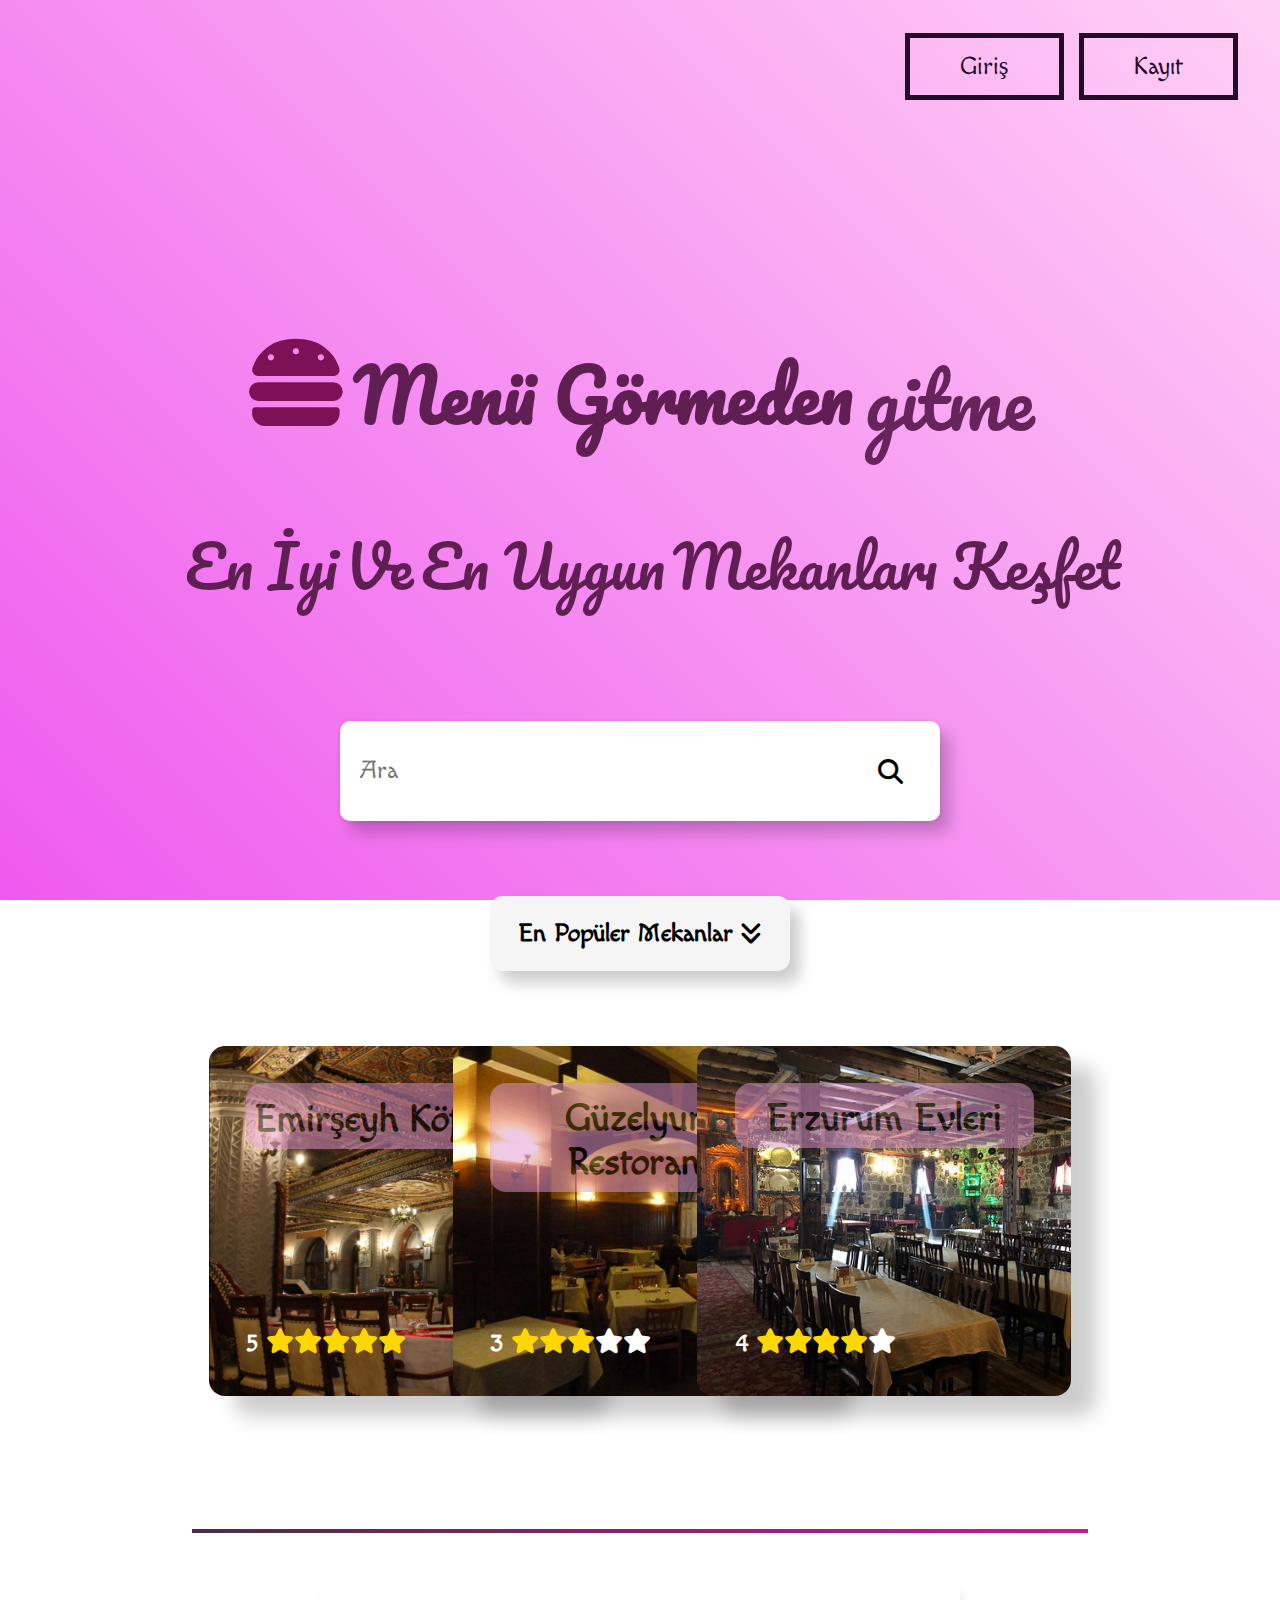
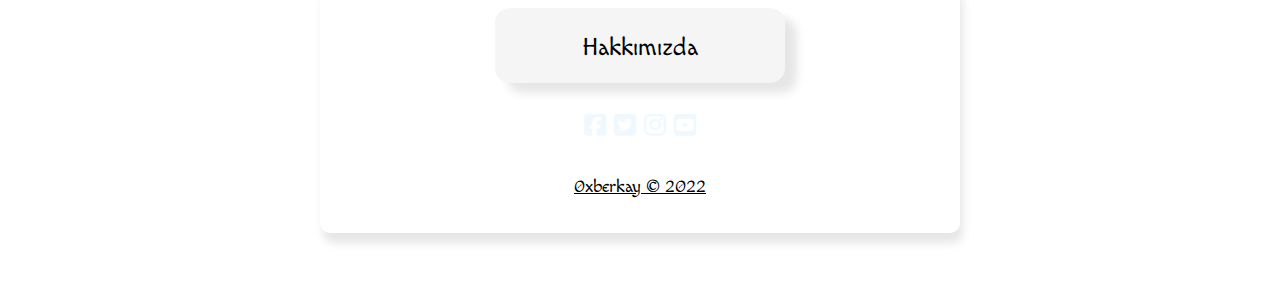
<file: index.html>
<!DOCTYPE html>
<html lang="en">

<head>
    <meta http-equiv="content-type" content="text/html; charset=UTF-8" />
    <meta http-equiv="X-UA-Compatible" content="IE=edge" />
    <meta name="viewport" content="width=device-width, initial-scale=1.0" />
    <link rel="icon" href="imgs/favicon.ico">
    <title>Menü gömeden</title>
    <style>
        @import url(css/fas.css);
        @import url(css/style.css);
        @import url(css/login.css);
        @import url(css/footer.css);
    </style>
</head>

<body>
    <button id="back" class="back-to-top" onclick="scrollFunction()">
      <i class="fas fa-angle-up"></i>
      </button>
    <nav>
        <ul>
            <button class="raise" onclick="document.getElementById('id01').style.display='block'" ">
            Giriş
            </button>
            <button class="raise " onclick="document.getElementById( 'id02').style.display='block' ""> Kayıt
            </button>
        </ul>
    </nav>
    <main>
        <div class="logo">
            <ul>
                <i class="fas fa-hamburger"></i>
                <p>Menü Görmeden</p>
                <small class="logo-small">gitme</small>
            </ul>
        </div>
        <div class="slogan">
            <h1>
                <span>En İyi</span>
                <span>Ve</span>
                <span>En Uygun</span>
                <span>Mekanları Keşfet</span>
            </h1>
        </div>
        <div class="search-wrapper">
            <div class="search-box">
                <input placeholder="Ara" tabindex="1" type="text" />
                <div class="auto-search"></div>
                <div class="search-icon"><i class="fas fa-search"></i></div>
            </div>
        </div>
        <div class="card-list-header" onclick="scrollToCards()">
            <h2>En Popüler Mekanlar</h2>
            <i class="fas fa-solid fa-angles-down"></i>
        </div>
        <section class="card-list">
            <article class="card" style="background-image: url(imgs/emirseyh.png)" onclick="javascript:location.href='emirseyh.html'">
                <header class="card-header">
                    <h2>Emirşeyh Köftecisi</h2>
                </header>
                <div class="point">
                    <div class="point-num">
                        <div class="author-name-prefix">5</div>
                    </div>
                    <span class="fas fa-star starred"></span>
                    <span class="fas fa-star starred"></span>
                    <span class="fas fa-star starred"></span>
                    <span class="fas fa-star starred"></span>
                    <span class="fas fa-star starred"></span>
                </div>
            </article>
            <article class="card" style="background-image: url(imgs/guzelyurt.jpg)" onclick="javascript:location.href='guzelyurt.html'">
                <header class="card-header">
                    <h2>Güzelyurt Restorant</h2>
                </header>
                <div class="point">
                    <div class="point-num">
                        <div class="author-name-prefix">3</div>
                    </div>
                    <span class="fas fa-star starred"></span>
                    <span class="fas fa-star starred"></span>
                    <span class="fas fa-star starred"></span>
                    <span class="fas fa-star"></span>
                    <span class="fas fa-star"></span>
                </div>
            </article>
            <article class="card" style="background-image: url(imgs/erzurumevleri.jpg)" onclick="javascript:location.href='erzurumevleri.html'">
                <header class="card-header">
                    <h2>Erzurum Evleri</h2>
                </header>
                <div class="point">
                    <div class="point-num">
                        <div class="author-name-prefix">4</div>
                    </div>
                    <span class="fas fa-star starred"></span>
                    <span class="fas fa-star starred"></span>
                    <span class="fas fa-star starred"></span>
                    <span class="fas fa-star starred"></span>
                    <span class="fas fa-star"></span>
                </div>
            </article>
        </section>
        <br />
        <br />
        <div id="id01" class="modal-login">
            <span onclick="document.getElementById('id01').style.display='none'" class="close-login" title="Kapat">&times;</span>
            <form class="modal-content-login">
                <div class="login-container">
                    <label for="uname"><b>Kullanıcı Adı</b></label>
                    <input type="text" placeholder="Kullanıcı adını gir" id="uname" required>
                    <br>
                    <label for="psw"><b>Şifre</b></label>
                    <input type="password" placeholder="Şifreni gir" id="psw" required>
                    <br>
                    <button type="submit" class="raise" onclick="return login()">Giriş Yap</button>
                </div>
            </form>
        </div>
        <div id="id02" class="modal-login">
            <span onclick="document.getElementById('id02').style.display='none'" class="close-login" title="Kapat" ">&times;</span>
            <form class="modal-content-login " action="/ ">
               <div class="login-container ">
                  <label for="unamer"><b>Kullanıcı Adı</b></label>
                  <input type="text" placeholder="Kullanıcı adını gir" id="unamer" required>
                  <br>
                  <label for="pswr"><b>Şifre</b></label>
                  <input type="password" placeholder="Şifreni gir" id="pswr" required>
                  <br>
                  <button type="submit" class="raise " onclick="return register() ">Kayıt Ol</button>
               </div>
            </form>
         </div>
      </main>
      <footer>
         <hr>
         <div class="footer-content ">
            <div class="detail-header " onclick="javascript:location.href='hakkimizda.html' ">Hakkımızda</div>
            <br>
            <div class="social ">
               <a href="https://www.facebook.com/Men%C3%BC-G%C3%B6rneden-100634366006010 "><i class="fab fa-facebook-square "></i></a>
               <a href="https://twitter.com/ "><i class="fab fa-twitter-square "></i></a>
               <a href="https://www.instagram.com/menugormeden/ "><i class="fab fa-instagram "></i></a>
               <a href="https://www.youtube.com/ "><i class="fab fa-youtube-square "></i></a>
            </div>
            <br>
            <div class="bottom-copyright ">
               <p>
                  <a href="https://github.com/proje2ata/proje2 ">
                  0xberkay © 2022 
                  </a>
               </p>
            </div>
         </div>
         <br>
      </footer>
      <br>
      <script src="js/tahmin.js "></script>
      <script src="js/script.js "></script>
      <script src="js/login.js "></script>
   </body>
</html>
</file>
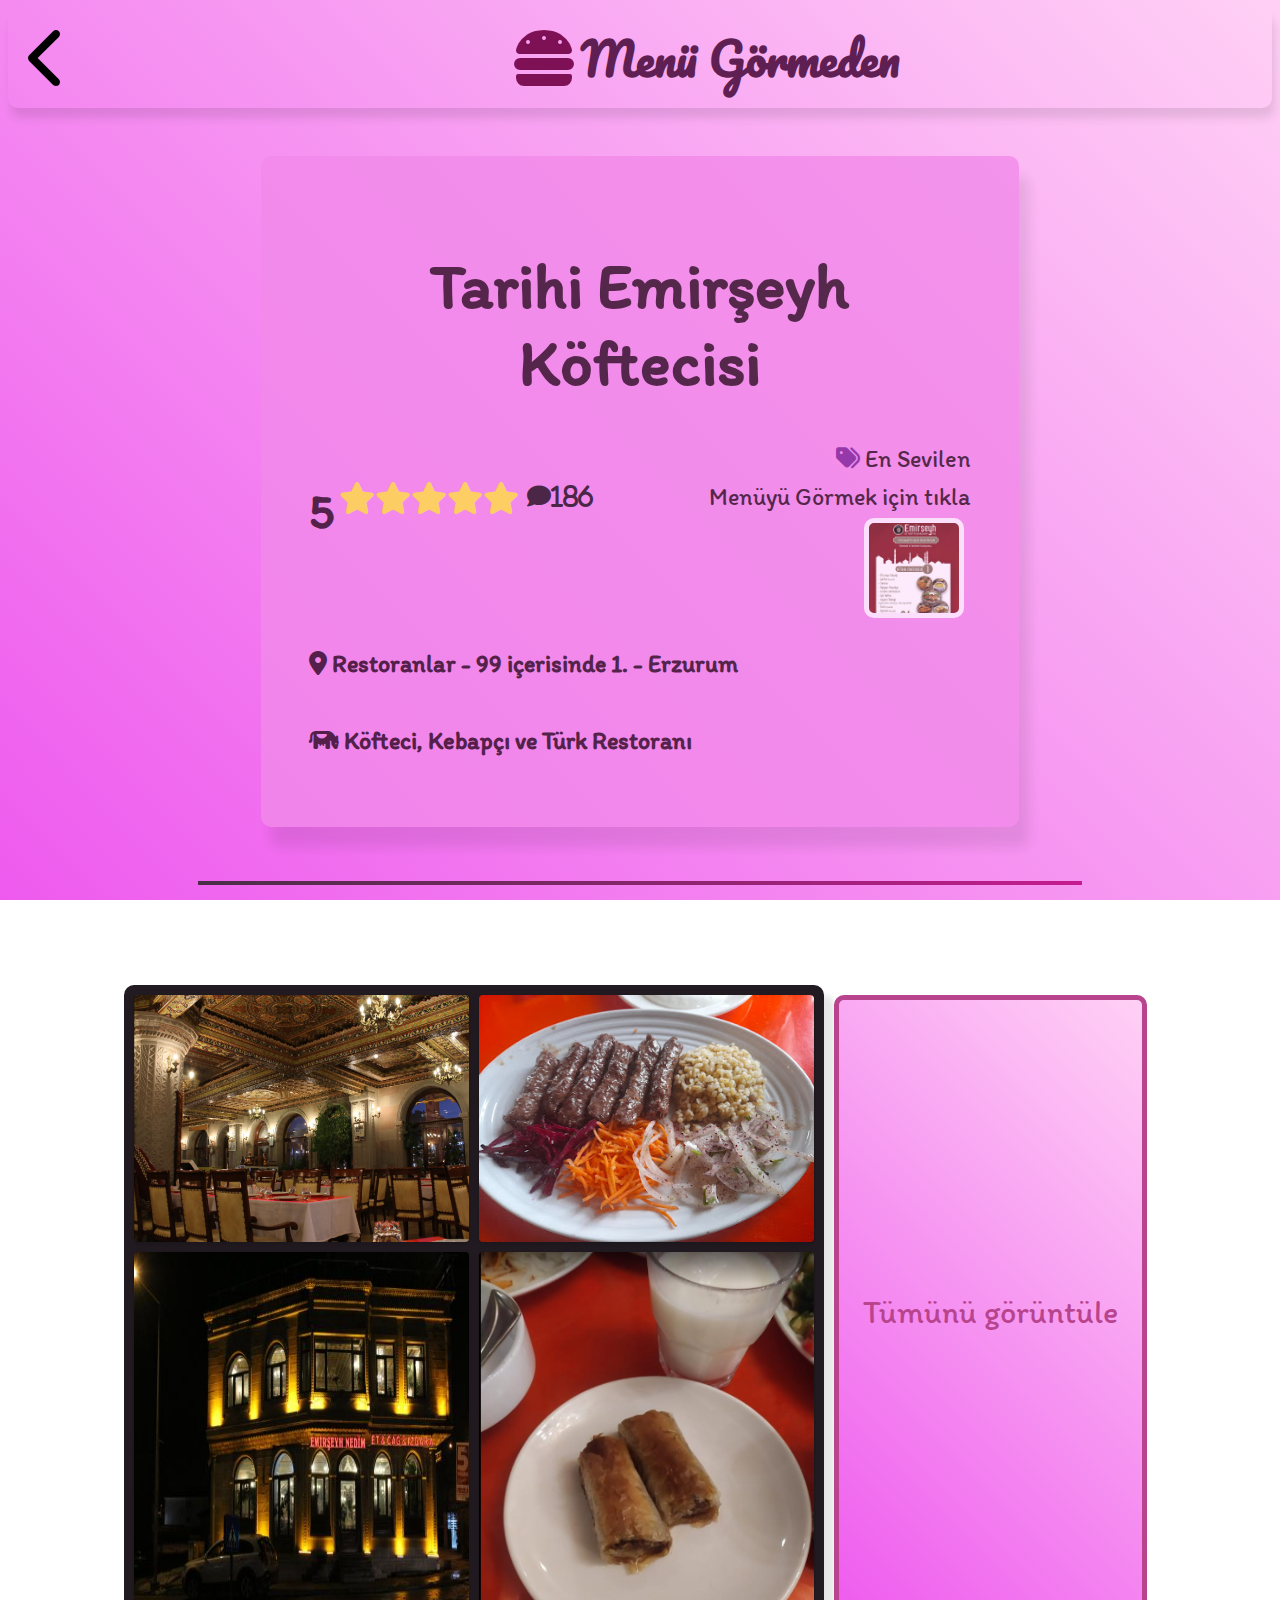
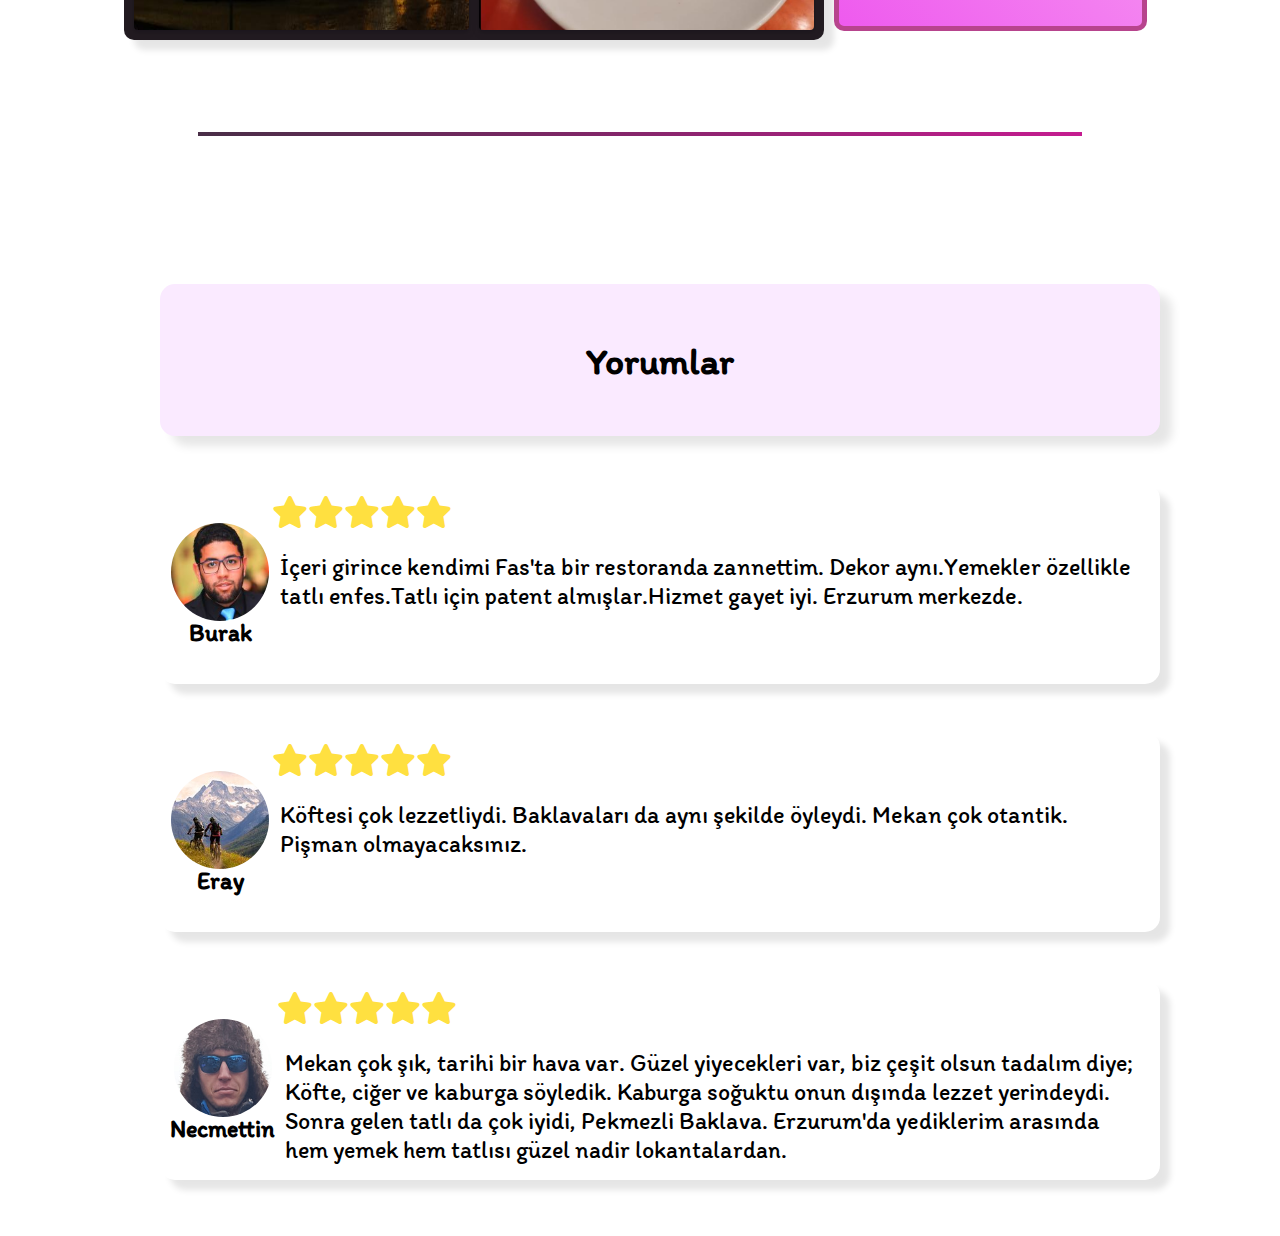
<file: emirseyh.html>
<!DOCTYPE html>
<html>
  <head>
    <meta name="viewport" content="width=device-width, initial-scale=1" />
    <meta http-equiv="content-type" content="text/html; charset=UTF-8" />
    <title>Tarihi Emirşeyh Köftecisi</title>
    <link rel="icon" href="imgs/favicon.ico">

    <style>
      @import url(css/fas.css);
      @import url(css/place.css);
    </style>
  </head>

  <body>
    <nav>
      <i
        class="fa-solid fa-chevron-left space-right cursor"
        onclick="javascript:location.href='index.html'"
        title="Geri dön"
      ></i>
      <div class="logo">
        <i class="fas fa-hamburger icon-logo"></i>
        <p>Menü Görmeden</p>
      </div>
    </nav>

    <main>
      <div class="title">
        <h1>Tarihi Emirşeyh Köftecisi</h1>
        <div class="tag">
          <i class="fas fa-tags"></i>
          <span>En Sevilen</span>
        </div>
        <br />
        <div class="tag button" onclick="menuModalAc()">
          <span>Menüyü</span>
          <span>Görmek</span>
          <span> için tıkla </span>
          <br />
          <button
            style="background-image: url('imgs/emirseyhmenu.png')"
          ></button>
        </div>
        <div class="point">
          <div class="point-num">
            <div class="author-name-prefix">5</div>
          </div>
          <span class="fas fa-star starred"></span>
          <span class="fas fa-star starred"></span>
          <span class="fas fa-star starred"></span>
          <span class="fas fa-star starred"></span>
          <span class="fas fa-star starred"></span>
          <div class="comment-count">
            <i class="fas fa-comment">186 </i>
          </div>
        </div>
        <div class="alt-title">
          <p>
            <i class="fas fa-map-marker-alt"></i>
            <span>Restoranlar - 99 içerisinde 1. - Erzurum </span>
          </p>
        </div>
        <br />
        <div class="alt-title">
          <p>
            <i class="fas fa-cow"></i>
            <span>Köfteci, Kebapçı ve Türk Restoranı </span>
          </p>
        </div>
      </div>
      <br />
      <hr />
      <div class="galery-container">
        <div class="galery">
          <img
            src="imgs/emirseyh.png"
            style="width: 100%"
            onclick="modelAc();indexBelirt(1)"
            class="card cursor"
          />

          <img
            src="imgs/emirseyh2.jpg"
            style="width: 100%"
            onclick="modelAc();indexBelirt(2)"
            class="card cursor"
          />

          <img
            src="imgs/emirseyh1.jpg"
            style="width: 100%"
            onclick="modelAc();indexBelirt(3)"
            class="card cursor"
          />

          <img
            src="imgs/emirseyh4.jpg"
            style="width: 100%"
            onclick="modelAc();indexBelirt(4)"
            class="card cursor"
          />
        </div>
        <button class="raise bg-black" onclick="modelAc();">
          <span>Tümünü görüntüle</span>
        </button>
      </div>
      <br />
      <br />
      <hr />
      <div class="comment-list">
        <ul>
          <div class="comment-list-header">
            <h3>Yorumlar</h3>
          </div>
          <div class="comment">
            <div class="comment-header">
              <img src="imgs/150.jpeg" alt="" class="circle-avatar" />
              <span class="author-name">Burak</span>
            </div>

            <div class="comment-body">
              <div class="point">
                <span class="fas fa-star starred"></span>
                <span class="fas fa-star starred"></span>
                <span class="fas fa-star starred"></span>
                <span class="fas fa-star starred"></span>
                <span class="fas fa-star starred"></span>
              </div>
              <div class="comment-text">
                <p>
                  İçeri girince kendimi Fas'ta bir restoranda zannettim. Dekor
                  aynı.Yemekler özellikle tatlı enfes.Tatlı için patent
                  almışlar.Hizmet gayet iyi. Erzurum merkezde.
                </p>
              </div>
            </div>
          </div>
          <div class="comment">
            <div class="comment-header">
              <img src="imgs/151.jpg" alt="" class="circle-avatar" />
              <span class="author-name">Eray</span>
            </div>

            <div class="comment-body">
              <div class="point">
                <span class="fas fa-star starred"></span>
                <span class="fas fa-star starred"></span>
                <span class="fas fa-star starred"></span>
                <span class="fas fa-star starred"></span>
                <span class="fas fa-star starred"></span>
              </div>
              <div class="comment-text">
                <p>
                  Köftesi çok lezzetliydi. Baklavaları da aynı şekilde öyleydi.
                  Mekan çok otantik. Pişman olmayacaksınız.
                </p>
              </div>
            </div>
          </div>
          <div class="comment">
            <div class="comment-header">
              <img src="imgs/152.jpg" alt="" class="circle-avatar" />
              <span class="author-name">Necmettin</span>
            </div>

            <div class="comment-body">
              <div class="point">
                <span class="fas fa-star starred"></span>
                <span class="fas fa-star starred"></span>
                <span class="fas fa-star starred"></span>
                <span class="fas fa-star starred"></span>
                <span class="fas fa-star starred"></span>
              </div>
              <div class="comment-text">
                <p>
                  Mekan çok şık, tarihi bir hava var. Güzel yiyecekleri var, biz
                  çeşit olsun tadalım diye; Köfte, ciğer ve kaburga söyledik.
                  Kaburga soğuktu onun dışında lezzet yerindeydi. Sonra gelen
                  tatlı da çok iyidi, Pekmezli Baklava. Erzurum'da yediklerim
                  arasında hem yemek hem tatlısı güzel nadir lokantalardan.
                </p>
              </div>
            </div>
          </div>
        </ul>
      </div>
      <!-- title of the place = emirseyh -->
      <div id="menuModal" class="modal animate">
        <span class="close cursor" onclick="menuModalKapa()">&times;</span>
        <div class="modal-content">
          <img src="imgs/emirseyhmenu.png" style="width: 100%" />
        </div>
      </div>

      <div id="mainModal" class="modal">
        <span class="close cursor" onclick="modelKapa()">&times;</span>
        <div class="modal-content">
          <div class="modalSlides">
            <div class="numbertext">1 / 4</div>
            <img src="imgs/emirseyh.png" style="width: 100%" />
          </div>

          <div class="modalSlides">
            <div class="numbertext">2 / 4</div>
            <img src="imgs/emirseyh2.jpg" style="width: 100%" />
          </div>

          <div class="modalSlides">
            <div class="numbertext">3 / 4</div>
            <img src="imgs/emirseyh1.jpg" style="width: 100%" />
          </div>

          <div class="modalSlides">
            <div class="numbertext">4 / 4</div>
            <img src="imgs/emirseyh4.jpg" style="width: 100%" />
          </div>

          <a class="prev" onclick="indexArtir(-1)">&#10094;</a>
          <a class="next" onclick="indexArtir(1)">&#10095;</a>

          <div class="column">
            <img
              class="card cursor"
              src="imgs/emirseyh.png"
              style="width: 100%"
              onclick="indexBelirt(1)"
            />
          </div>
          <div class="column">
            <img
              class="card cursor"
              src="imgs/emirseyh2.jpg"
              style="width: 100%"
              onclick="indexBelirt(2)"
            />
          </div>
          <div class="column">
            <img
              class="card cursor"
              src="imgs/emirseyh1.jpg"
              style="width: 100%"
              onclick="indexBelirt(3)"
            />
          </div>
          <div class="column">
            <img
              class="card cursor"
              src="imgs/emirseyh4.jpg"
              style="width: 100%"
              onclick="indexBelirt(4)"
            />
          </div>
        </div>
      </div>
    </main>

    <script src="js/place.js"></script>
  </body>
</html>
</file>
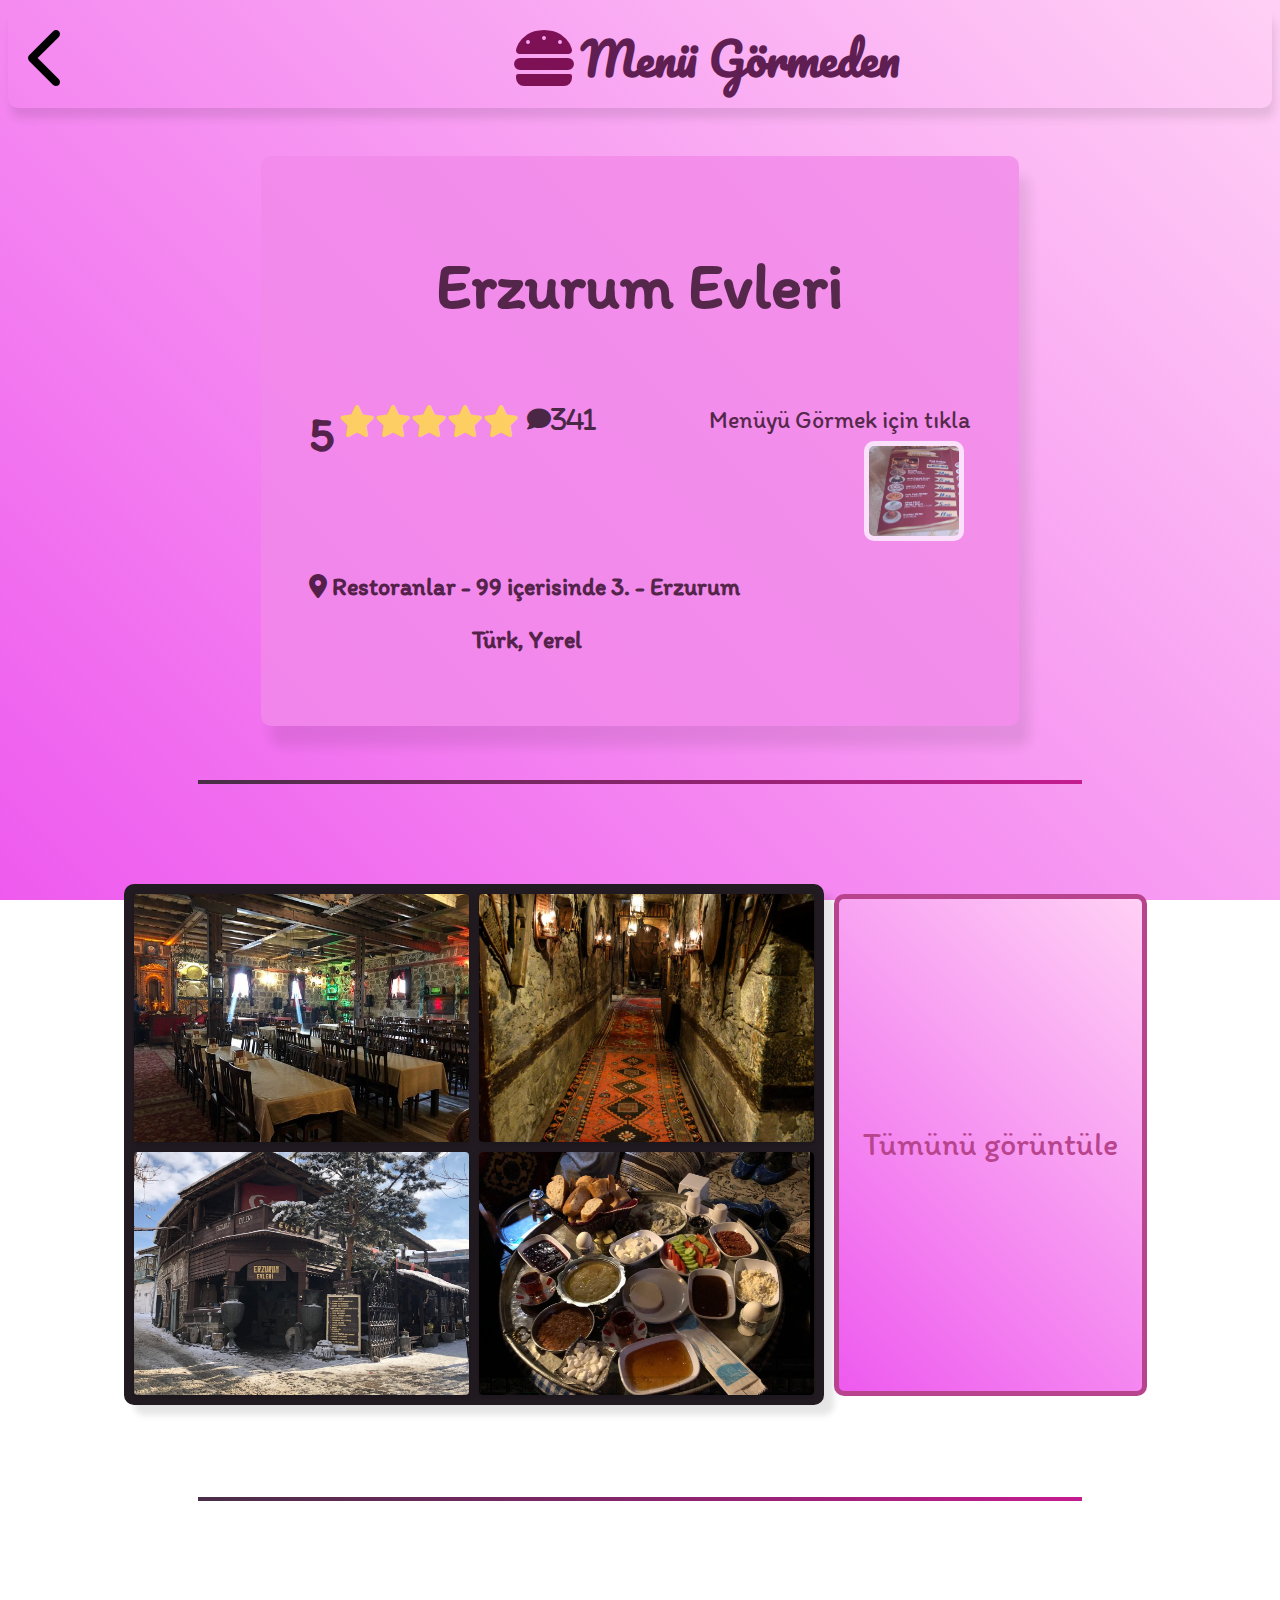
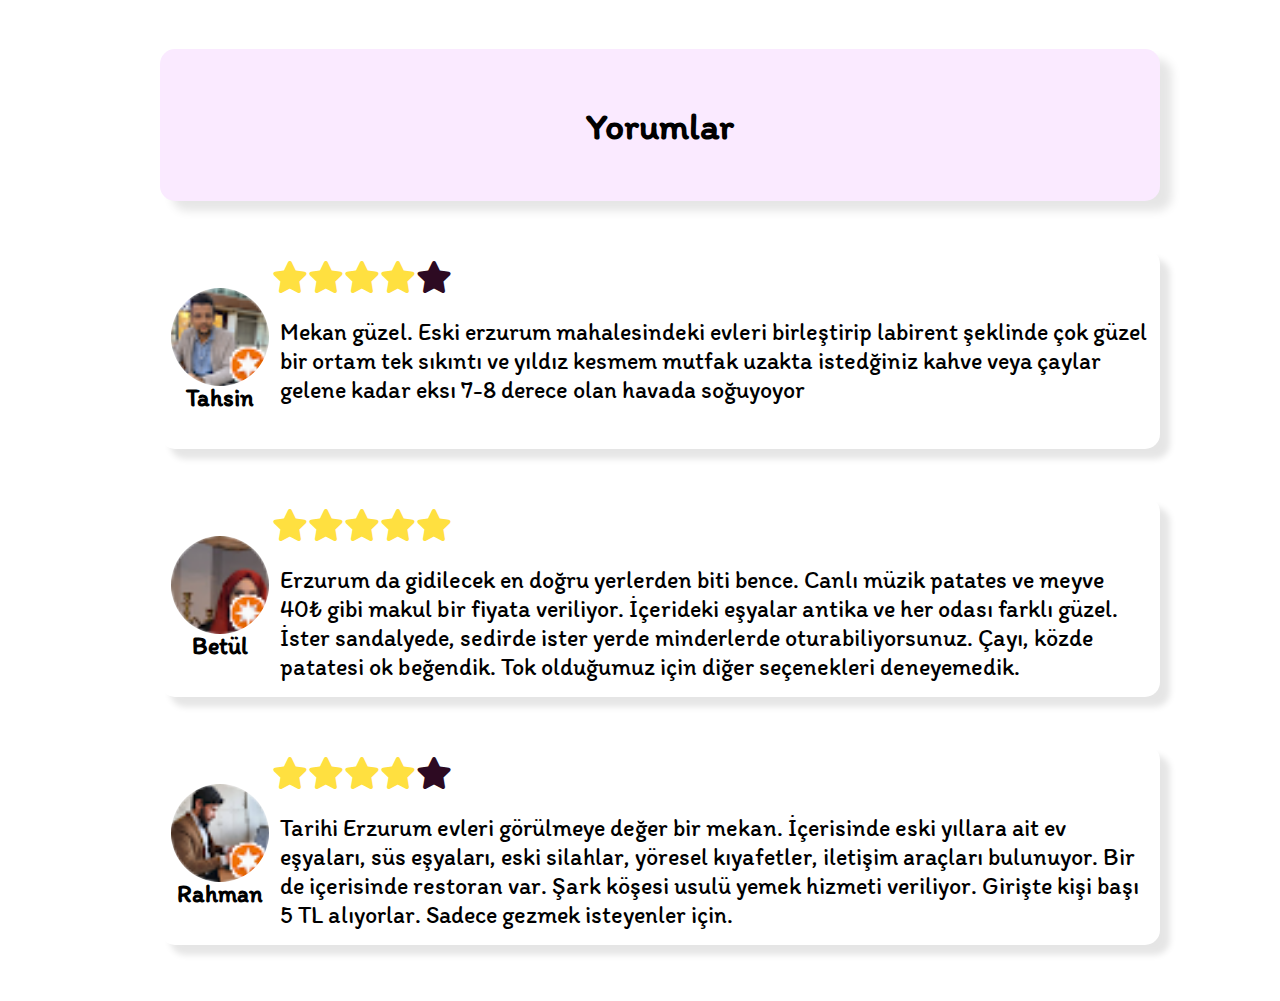
<file: erzurumevleri.html>
<!DOCTYPE html>
<html>
  <head>
    <meta name="viewport" content="width=device-width, initial-scale=1" />
    <meta http-equiv="content-type" content="text/html; charset=UTF-8" />
    <title>Erzurum Evleri</title>
    <link rel="icon" href="imgs/favicon.ico">

    <style>
      @import url(css/fas.css);
      @import url(css/place.css);
    </style>
  </head>

  <body>
    <nav>
      <i
        class="fa-solid fa-chevron-left space-right cursor"
        onclick="javascript:location.href='index.html'"
        title="Geri dön"
      ></i>
      <div class="logo">
        <i class="fas fa-hamburger icon-logo"></i>
        <p>Menü Görmeden</p>
      </div>
    </nav>

    <main>
      <div class="title">
        <h1>Erzurum Evleri</h1>
        <br />
        <div class="tag button" onclick="menuModalAc()">
          <span>Menüyü</span>
          <span>Görmek</span>
          <span> için tıkla </span>
          <br />
          <button
            style="background-image: url('imgs/erzurumevlerimenu.jpg')"
          ></button>
        </div>
        <div class="point">
          <div class="point-num">
            <div class="author-name-prefix">5</div>
          </div>
          <span class="fas fa-star starred"></span>
          <span class="fas fa-star starred"></span>
          <span class="fas fa-star starred"></span>
          <span class="fas fa-star starred"></span>
          <span class="fas fa-star starred"></span>
          <div class="comment-count">
            <i class="fas fa-comment">341</i>
          </div>
        </div>
        <div class="alt-title">
          <p>
            <i class="fas fa-map-marker-alt"></i>
            <span>Restoranlar - 99 içerisinde 3. - Erzurum </span>
          </p>
          <p>
            <i class="fas fa-bowl-food"></i>
            <span>Türk, Yerel </span>
          </p>
        </div>
      </div>
      <br />
      <hr />
      <div class="galery-container">
        <div class="galery">
          <img
            src="imgs/erzurumevleri.jpg"
            style="width: 100%"
            onclick="modelAc();indexBelirt(1)"
            class="card cursor"
          />

          <img
            src="imgs/erzurumevleri2.png"
            style="width: 100%"
            onclick="modelAc();indexBelirt(2)"
            class="card cursor"
          />

          <img
            src="imgs/erzurumevleri3.png"
            style="width: 100%"
            onclick="modelAc();indexBelirt(3)"
            class="card cursor"
          />

          <img
            src="imgs/erzurumevleri4.png"
            style="width: 100%"
            onclick="modelAc();indexBelirt(4)"
            class="card cursor"
          />
        </div>
        <button class="raise bg-black" onclick="modelAc();">
          <span>Tümünü görüntüle</span>
        </button>
      </div>
      <br />
      <br />
      <hr />
      <div class="comment-list">
        <ul>
          <div class="comment-list-header">
            <h3>Yorumlar</h3>
          </div>
          <div class="comment">
            <div class="comment-header">
              <img src="imgs/160.png" alt="" class="circle-avatar" />
              <span class="author-name">Tahsin</span>
            </div>

            <div class="comment-body">
              <div class="point">
                <span class="fas fa-star starred"></span>
                <span class="fas fa-star starred"></span>
                <span class="fas fa-star starred"></span>
                <span class="fas fa-star starred"></span>
                <span class="fas fa-star"></span>
              </div>
              <div class="comment-text">
                <p>
                  Mekan güzel. Eski erzurum mahalesindeki evleri birleştirip
                  labirent şeklinde çok güzel bir ortam tek sıkıntı ve yıldız
                  kesmem mutfak uzakta istedğiniz kahve veya çaylar gelene kadar
                  eksı 7-8 derece olan havada soğuyoyor
                </p>
              </div>
            </div>
          </div>
          <div class="comment">
            <div class="comment-header">
              <img src="imgs/161.png" alt="" class="circle-avatar" />
              <span class="author-name">Betül</span>
            </div>

            <div class="comment-body">
              <div class="point">
                <span class="fas fa-star starred"></span>
                <span class="fas fa-star starred"></span>
                <span class="fas fa-star starred"></span>
                <span class="fas fa-star starred"></span>
                <span class="fas fa-star starred"></span>
              </div>
              <div class="comment-text">
                <p>
                  Erzurum da gidilecek en doğru yerlerden biti bence. Canlı
                  müzik patates ve meyve 40₺ gibi makul bir fiyata veriliyor.
                  İçerideki eşyalar antika ve her odası farklı güzel. İster
                  sandalyede, sedirde ister yerde minderlerde oturabiliyorsunuz.
                  Çayı, közde patatesi ok beğendik. Tok olduğumuz için diğer
                  seçenekleri deneyemedik.
                </p>
              </div>
            </div>
          </div>
          <div class="comment">
            <div class="comment-header">
              <img src="imgs/162.png" alt="" class="circle-avatar" />
              <span class="author-name">Rahman</span>
            </div>

            <div class="comment-body">
              <div class="point">
                <span class="fas fa-star starred"></span>
                <span class="fas fa-star starred"></span>
                <span class="fas fa-star starred"></span>
                <span class="fas fa-star starred"></span>
                <span class="fas fa-star"></span>
              </div>
              <div class="comment-text">
                <p>
                  Tarihi Erzurum evleri görülmeye değer bir mekan. İçerisinde
                  eski yıllara ait ev eşyaları, süs eşyaları, eski silahlar,
                  yöresel kıyafetler, iletişim araçları bulunuyor. Bir de
                  içerisinde restoran var. Şark köşesi usulü yemek hizmeti
                  veriliyor. Girişte kişi başı 5 TL alıyorlar. Sadece gezmek
                  isteyenler için.
                </p>
              </div>
            </div>
          </div>
        </ul>
      </div>
      <!-- title of the place = emirseyh -->
      <div id="menuModal" class="modal">
        <span class="close cursor" onclick="menuModalKapa()">&times;</span>
        <div class="modal-content">
          <img src="imgs/erzurumevlerimenu.jpg" style="width: 100%" />
        </div>
      </div>

      <div id="mainModal" class="modal">
        <span class="close cursor" onclick="modelKapa()">&times;</span>
        <div class="modal-content">
          <div class="modalSlides">
            <div class="numbertext">1 / 4</div>
            <img src="imgs/erzurumevleri.jpg" style="width: 100%" />
          </div>

          <div class="modalSlides">
            <div class="numbertext">2 / 4</div>
            <img src="imgs/erzurumevleri2.png" style="width: 100%" />
          </div>

          <div class="modalSlides">
            <div class="numbertext">3 / 4</div>
            <img src="imgs/erzurumevleri3.png" style="width: 100%" />
          </div>

          <div class="modalSlides">
            <div class="numbertext">4 / 4</div>
            <img src="imgs/erzurumevleri4.png" style="width: 100%" />
          </div>

          <a class="prev" onclick="indexArtir(-1)">&#10094;</a>
          <a class="next" onclick="indexArtir(1)">&#10095;</a>

          <div class="column">
            <img
              class="card cursor"
              src="imgs/erzurumevleri.jpg"
              style="width: 100%"
              onclick="indexBelirt(1)"
            />
          </div>
          <div class="column">
            <img
              class="card cursor"
              src="imgs/erzurumevleri2.png"
              style="width: 100%"
              onclick="indexBelirt(2)"
            />
          </div>
          <div class="column">
            <img
              class="card cursor"
              src="imgs/erzurumevleri3.png"
              style="width: 100%"
              onclick="indexBelirt(3)"
            />
          </div>
          <div class="column">
            <img
              class="card cursor"
              src="imgs/erzurumevleri4.png"
              style="width: 100%"
              onclick="indexBelirt(4)"
            />
          </div>
        </div>
      </div>
    </main>

    <script src="js/place.js"></script>
  </body>
</html>
</file>
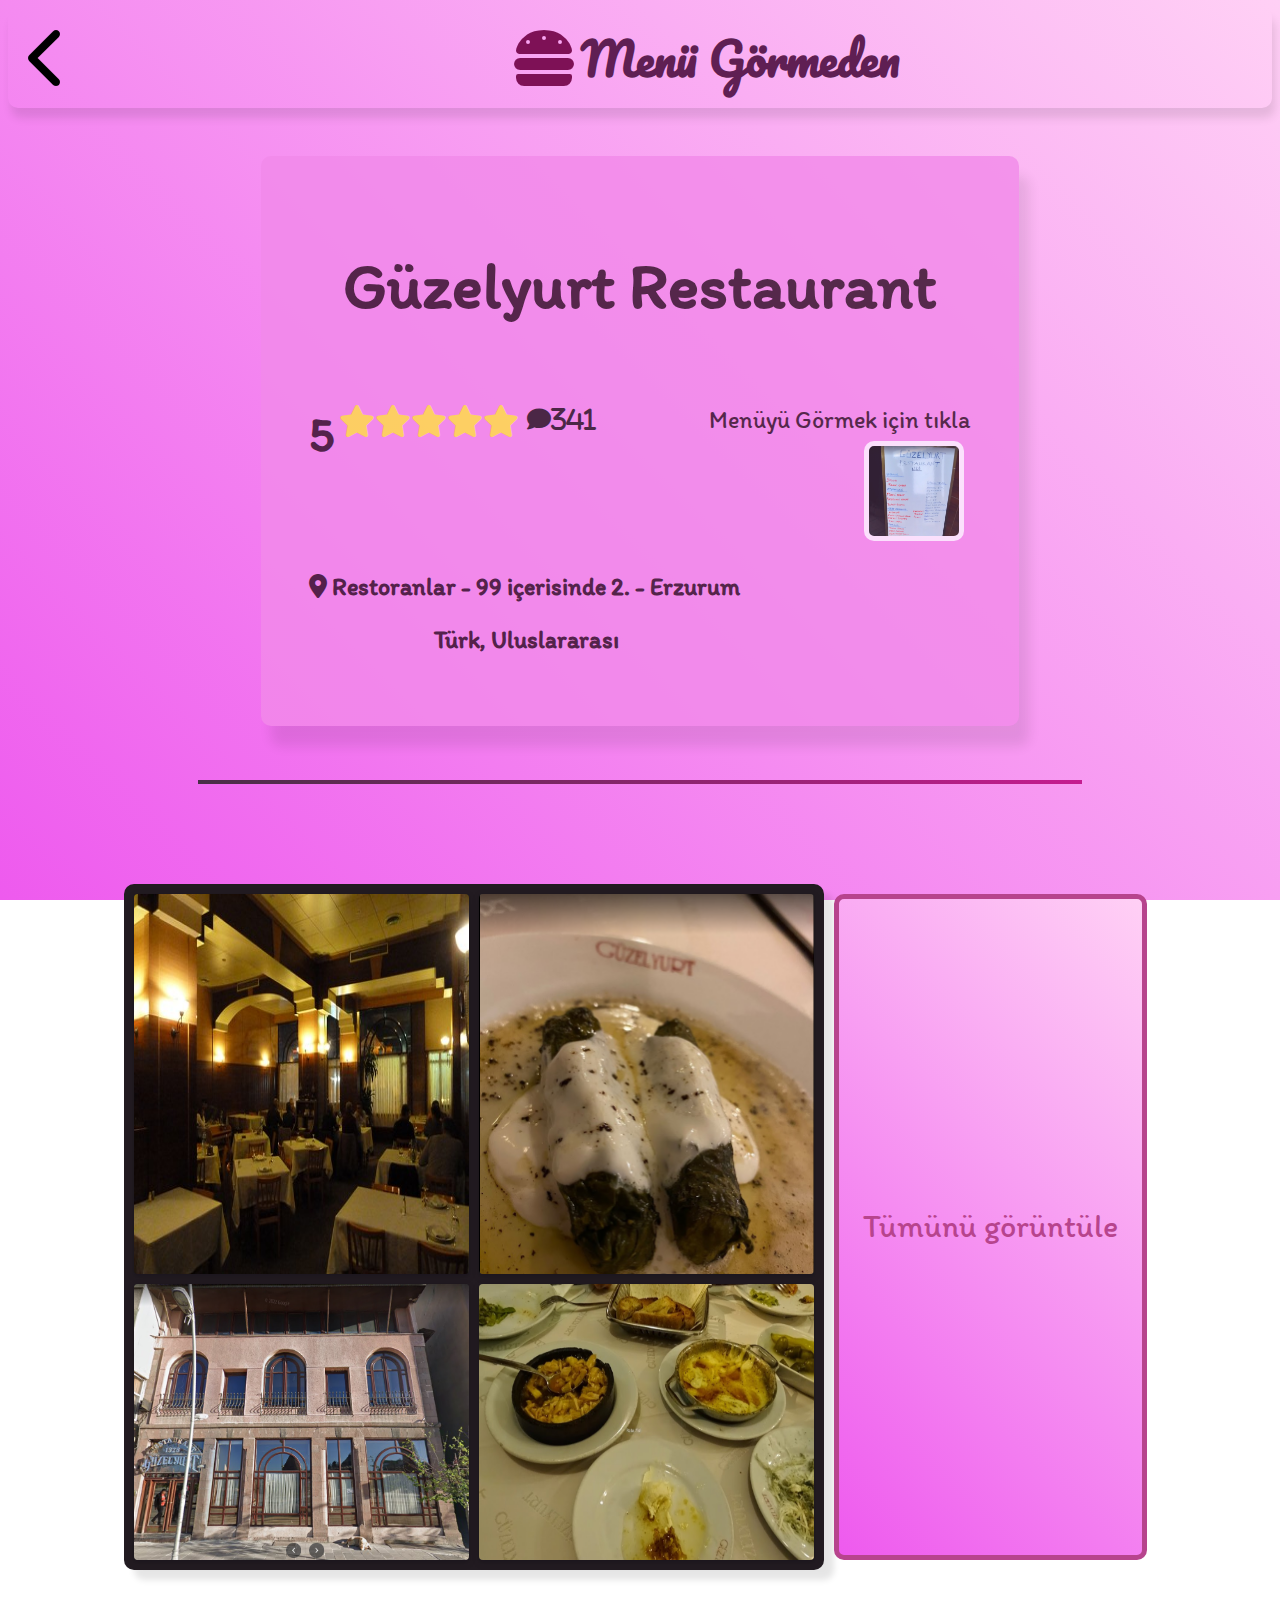
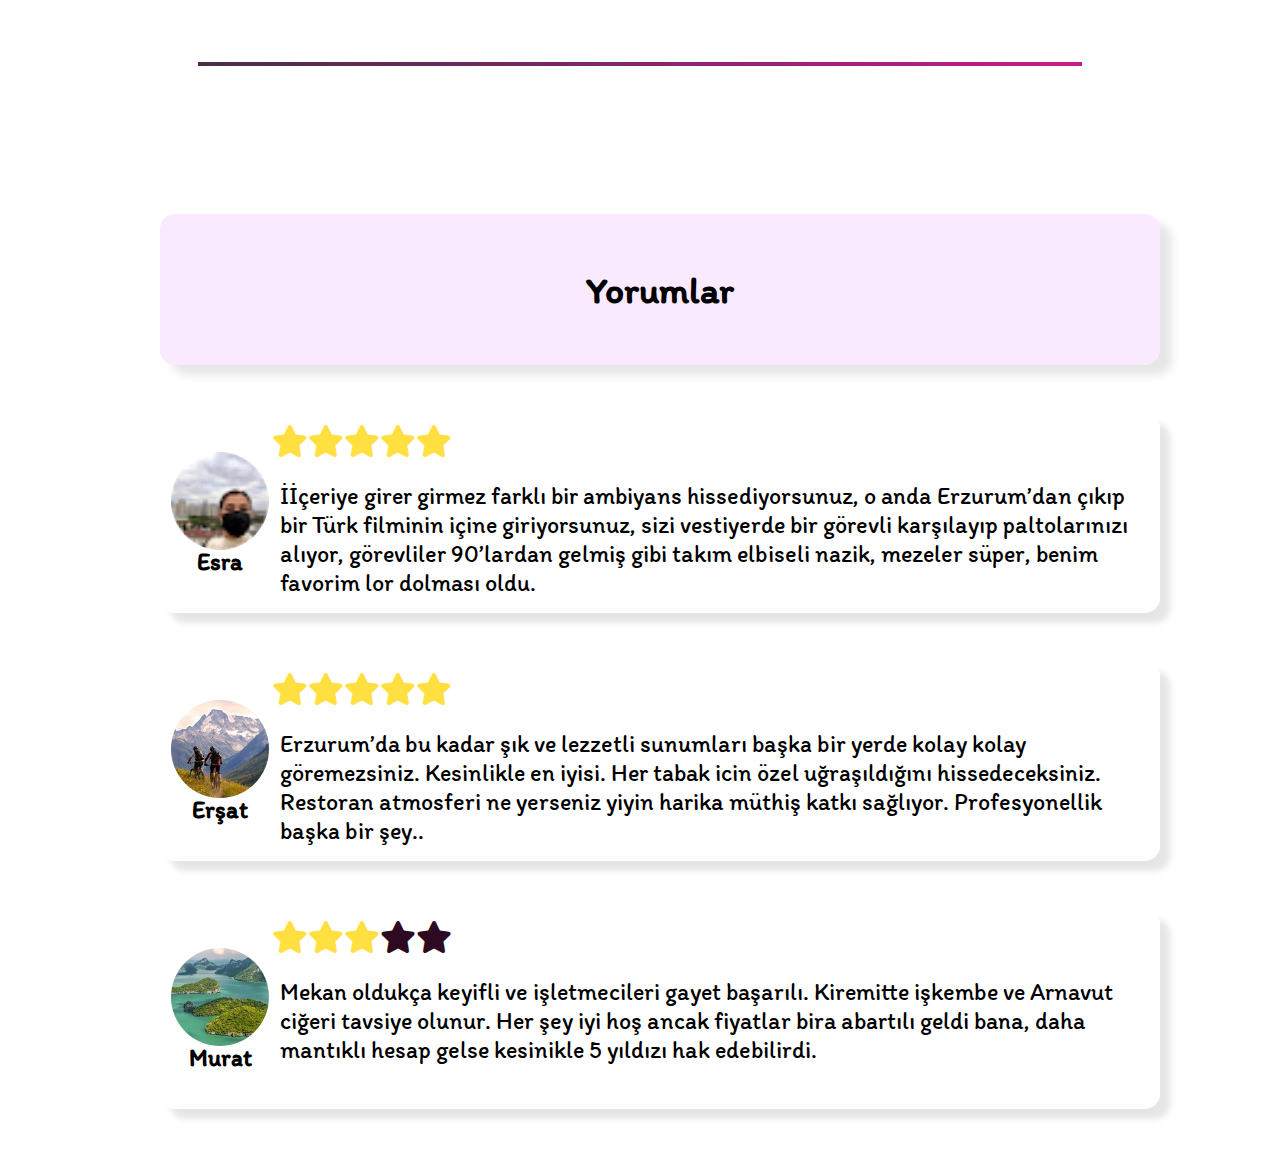
<file: guzelyurt.html>
<!DOCTYPE html>
<html>
  <head>
    <meta http-equiv="content-type" content="text/html; charset=UTF-8" />
    <meta name="viewport" content="width=device-width, initial-scale=1" />
    <title>Güzelyurt Restaurant</title>
    <link rel="icon" href="imgs/favicon.ico">

    <style>
      @import url(css/fas.css);
      @import url(css/place.css);
    </style>
  </head>

  <body>
    <nav>
      <i
        class="fa-solid fa-chevron-left space-right cursor"
        onclick="javascript:location.href='index.html'"
        title="Geri dön"
      ></i>
      <div class="logo">
        <i class="fas fa-hamburger icon-logo"></i>
        <p>Menü Görmeden</p>
      </div>
    </nav>

    <main>
      <div class="title">
        <h1>Güzelyurt Restaurant</h1>

        <br />
        <div class="tag button" onclick="menuModalAc()">
          <span>Menüyü</span>
          <span>Görmek</span>
          <span> için tıkla </span>
          <br />
          <button
            style="background-image: url('imgs/guzelyurtmenu.png')"
          ></button>
        </div>
        <div class="point">
          <div class="point-num">
            <div class="author-name-prefix">5</div>
          </div>
          <span class="fas fa-star starred"></span>
          <span class="fas fa-star starred"></span>
          <span class="fas fa-star starred"></span>
          <span class="fas fa-star starred"></span>
          <span class="fas fa-star starred"></span>
          <div class="comment-count">
            <i class="fas fa-comment">341 </i>
          </div>
        </div>
        <div class="alt-title">
          <p>
            <i class="fas fa-map-marker-alt"></i>
            <span>Restoranlar - 99 içerisinde 2. - Erzurum </span>
          </p>
          <p>
            <i class="fas fa-bowl-rice"></i>
            <span>Türk, Uluslararası </span>
          </p>
        </div>
      </div>
      <br />
      <hr />
      <div class="galery-container">
        <div class="galery">
          <img
            src="imgs/guzelyurt.jpg"
            style="width: 100%"
            onclick="modelAc();indexBelirt(1)"
            class="card cursor"
          />

          <img
            src="imgs/guzelyurt2.png"
            style="width: 100%"
            onclick="modelAc();indexBelirt(2)"
            class="card cursor"
          />

          <img
            src="imgs/guzelyurt3.png"
            style="width: 100%"
            onclick="modelAc();indexBelirt(3)"
            class="card cursor"
          />

          <img
            src="imgs/guzelyurt4.png"
            style="width: 100%"
            onclick="modelAc();indexBelirt(4)"
            class="card cursor"
          />
        </div>
        <button class="raise bg-black" onclick="modelAc();">
          <span>Tümünü görüntüle</span>
        </button>
      </div>
      <br />
      <br />
      <hr />
      <div class="comment-list">
        <ul>
          <div class="comment-list-header">
            <h3>Yorumlar</h3>
          </div>

          <div class="comment">
            <div class="comment-header">
              <img src="imgs/153.png" alt="" class="circle-avatar" />
              <span class="author-name">Esra</span>
            </div>

            <div class="comment-body">
              <div class="point">
                <span class="fas fa-star starred"></span>
                <span class="fas fa-star starred"></span>
                <span class="fas fa-star starred"></span>
                <span class="fas fa-star starred"></span>
                <span class="fas fa-star starred"></span>
              </div>
              <div class="comment-text">
                <p>
                  İİçeriye girer girmez farklı bir ambiyans hissediyorsunuz, o
                  anda Erzurum’dan çıkıp bir Türk filminin içine giriyorsunuz,
                  sizi vestiyerde bir görevli karşılayıp paltolarınızı alıyor,
                  görevliler 90’lardan gelmiş gibi takım elbiseli nazik, mezeler
                  süper, benim favorim lor dolması oldu.
                </p>
              </div>
            </div>
          </div>
          <div class="comment">
            <div class="comment-header">
              <img src="imgs/151.jpg" alt="" class="circle-avatar" />
              <span class="author-name">Erşat</span>
            </div>

            <div class="comment-body">
              <div class="point">
                <span class="fas fa-star starred"></span>
                <span class="fas fa-star starred"></span>
                <span class="fas fa-star starred"></span>
                <span class="fas fa-star starred"></span>
                <span class="fas fa-star starred"></span>
              </div>
              <div class="comment-text">
                <p>
                  Erzurum’da bu kadar şık ve lezzetli sunumları başka bir yerde
                  kolay kolay göremezsiniz. Kesinlikle en iyisi. Her tabak icin
                  özel uğraşıldığını hissedeceksiniz. Restoran atmosferi ne
                  yerseniz yiyin harika müthiş katkı sağlıyor. Profesyonellik
                  başka bir şey..
                </p>
              </div>
            </div>
          </div>
          <div class="comment">
            <div class="comment-header">
              <img src="imgs/155.jpg" alt="" class="circle-avatar" />
              <span class="author-name">Murat</span>
            </div>

            <div class="comment-body">
              <div class="point">
                <span class="fas fa-star starred"></span>
                <span class="fas fa-star starred"></span>
                <span class="fas fa-star starred"></span>
                <span class="fas fa-star"></span>
                <span class="fas fa-star"></span>
              </div>
              <div class="comment-text">
                <p>
                  Mekan oldukça keyifli ve işletmecileri gayet başarılı.
                  Kiremitte işkembe ve Arnavut ciğeri tavsiye olunur. Her şey
                  iyi hoş ancak fiyatlar bira abartılı geldi bana, daha mantıklı
                  hesap gelse kesinikle 5 yıldızı hak edebilirdi.
                </p>
              </div>
            </div>
          </div>
        </ul>
      </div>
      <div id="menuModal" class="modal">
        <span class="close cursor" onclick="menuModalKapa()">&times;</span>
        <div class="modal-content">
          <img src="imgs/guzelyurtmenu.png" style="width: 100%" />
        </div>
      </div>

      <div id="mainModal" class="modal">
        <span class="close cursor" onclick="modelKapa()">&times;</span>
        <div class="modal-content">
          <div class="modalSlides">
            <div class="numbertext">1 / 4</div>
            <img src="imgs/guzelyurt.jpg" style="width: 100%" />
          </div>

          <div class="modalSlides">
            <div class="numbertext">2 / 4</div>
            <img src="imgs/guzelyurt2.png" style="width: 100%" />
          </div>

          <div class="modalSlides">
            <div class="numbertext">3 / 4</div>
            <img src="imgs/guzelyurt3.png" style="width: 100%" />
          </div>

          <div class="modalSlides">
            <div class="numbertext">4 / 4</div>
            <img src="imgs/guzelyurt4.png" style="width: 100%" />
          </div>

          <a class="prev" onclick="indexArtir(-1)">&#10094;</a>
          <a class="next" onclick="indexArtir(1)">&#10095;</a>

          <div class="column">
            <img
              class="card cursor"
              src="imgs/guzelyurt.jpg"
              style="width: 100%"
              onclick="indexBelirt(1)"
            />
          </div>
          <div class="column">
            <img
              class="card cursor"
              src="imgs/guzelyurt2.png"
              style="width: 100%"
              onclick="indexBelirt(2)"
            />
          </div>
          <div class="column">
            <img
              class="card cursor"
              src="imgs/guzelyurt3.png"
              style="width: 100%"
              onclick="indexBelirt(3)"
            />
          </div>
          <div class="column">
            <img
              class="card cursor"
              src="imgs/guzelyurt4.png"
              style="width: 100%"
              onclick="indexBelirt(4)"
            />
          </div>
        </div>
      </div>
    </main>

    <script src="js/place.js"></script>
  </body>
</html>
</file>
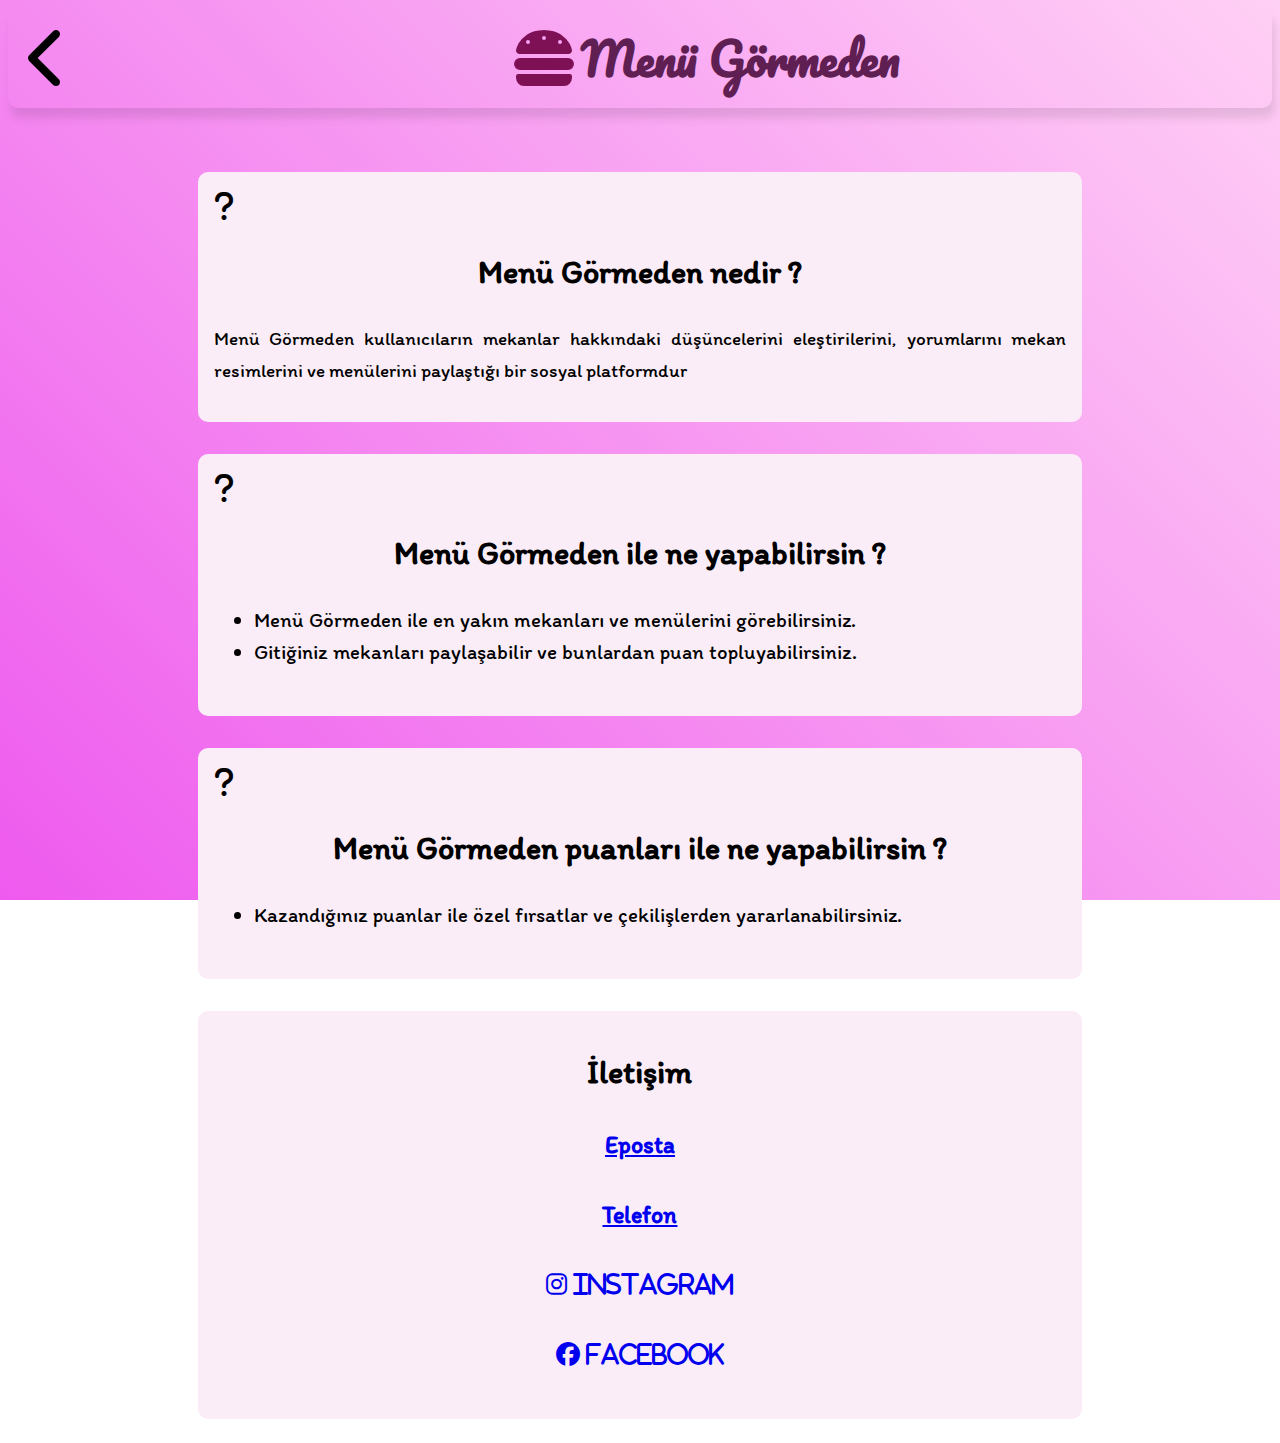
<file: hakkimizda.html>
<!DOCTYPE html>
<html>
  <head>
    <meta name="viewport" content="width=device-width, initial-scale=1" />
    <meta http-equiv="content-type" content="text/html; charset=UTF-8" />
    <link rel="icon" href="imgs/favicon.ico" />

    <title>Hakkımızda</title>
    <style>
      @import url(css/fas.css);
      @import url(css/place.css);
      @import url(css/hakkimizda.css);
    </style>
  </head>

  <body>
    <nav>
      <i
        class="fa-solid fa-chevron-left space-right cursor"
        onclick="javascript:location.href='index.html'"
        title="Geri dön"
      ></i>
      <div class="logo">
        <i class="fas fa-hamburger icon-logo"></i>
        <p>Menü Görmeden</p>
      </div>
    </nav>

    <main>
      <div class="hakkimizda-box">
        <i class="fas fa-question"></i>
        <h2>Menü Görmeden nedir ?</h2>
        <p>
          Menü Görmeden kullanıcıların mekanlar hakkındaki düşüncelerini
          eleştirilerini, yorumlarını mekan resimlerini ve menülerini paylaştığı
          bir sosyal platformdur
        </p>
      </div>
      <div class="hakkimizda-box">
        <i class="fas fa-question"></i>
        <h2>Menü Görmeden ile ne yapabilirsin ?</h2>
        <ul>
          <li>
            Menü Görmeden ile en yakın mekanları ve menülerini görebilirsiniz.
          </li>
          <li>
            Gitiğiniz mekanları paylaşabilir ve bunlardan puan
            topluyabilirsiniz.
          </li>
        </ul>
      </div>
      <div class="hakkimizda-box">
        <i class="fas fa-question"></i>
        <h2>Menü Görmeden puanları ile ne yapabilirsin ?</h2>
        <ul>
          <li>
            Kazandığınız puanlar ile özel fırsatlar ve çekilişlerden
            yararlanabilirsiniz.
          </li>
        </ul>
      </div>
      <div class="hakkimizda-box">
        <h2>İletişim</h2>
        <h2>
          <a href="mailto:google@google.com" style="font-size: 1.5rem"
            >Eposta</a
          >
        </h2>
        <h2>
          <a href="tel:+5555555555" style="font-size: 1.5rem">Telefon</a>
        </h2>
        <h2>
          <a href="https://www.instagram.com/menugormeden/"
            ><i class="fab fa-instagram" style="font-size: 1.5rem">
              instagram</i
            ></a
          >
        </h2>
        <h2>
          <a
            href="https://www.facebook.com/Men%C3%BC-G%C3%B6rneden-100634366006010"
            ><i class="fab fa-facebook" style="font-size: 1.5rem">
              facebook</i
            ></a
          >
        </h2>
      </div>
    </main>
  </body>
</html>
</file>
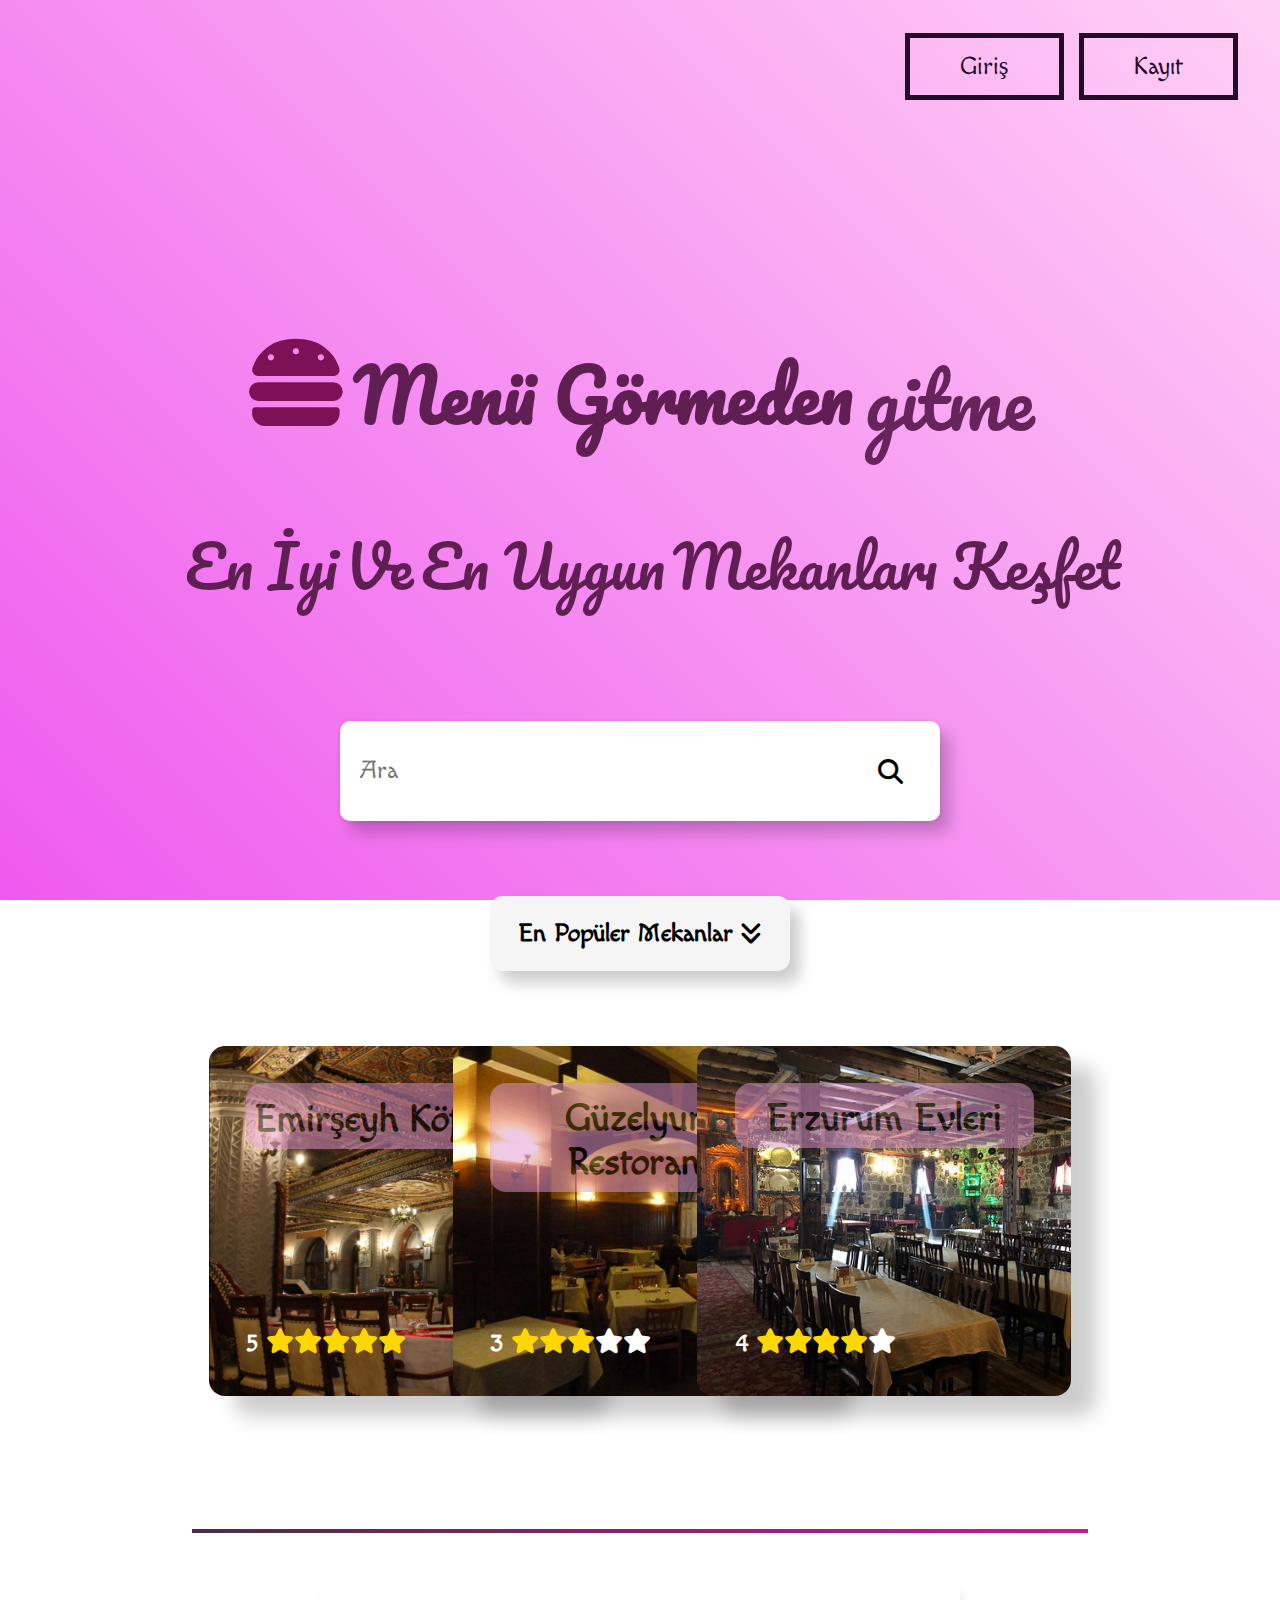
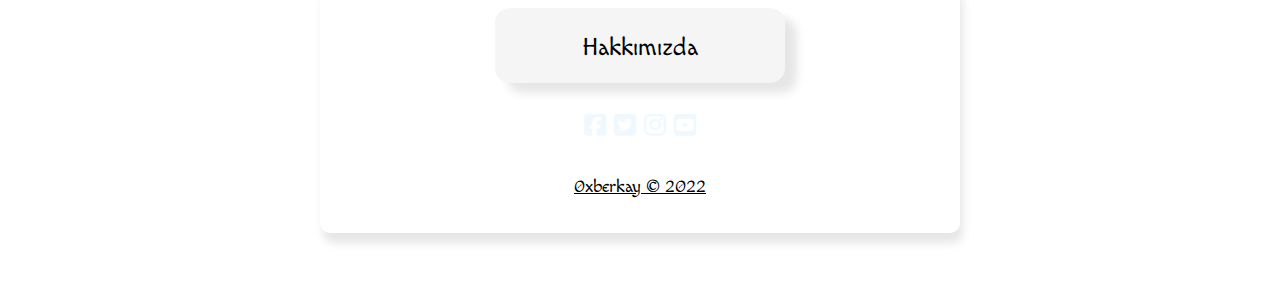
<file: userpage.html>
<!DOCTYPE html>
<html>
  <head>
    <meta name="viewport" content="width=device-width, initial-scale=1" />
    <meta http-equiv="content-type" content="text/html; charset=UTF-8" />
    <link rel="icon" href="imgs/favicon.ico">

    <title>Profil</title>
    <style>
      @import url(css/fas.css);
      @import url(css/place.css);
    </style>
  </head>

  <body>
    <span onshow="checkCookie()"></span>
    <nav>
      <i
        class="fa-solid fa-chevron-left space-right cursor"
        onclick="javascript:location.href='index.html'"
        title="Geri dön"
      ></i>
      <div class="logo">
        <i class="fas fa-hamburger icon-logo"></i>
        <p>Menü Görmeden</p>
      </div>
    </nav>
    <main>
      <div class="title">
        <h1>Admin</h1>
        <img
          src="imgs/111.jpg"
          class="circle-avatar"
          style="width: 250px; height: 250px"
          alt=""
        />
        <br />
        <br />
        <div class="point">
          <div class="point-num">
            <div class="author-name-prefix">5</div>
          </div>
          <span class="fas fa-star starred"></span>
          <span class="fas fa-star starred"></span>
          <span class="fas fa-star starred"></span>
          <span class="fas fa-star starred"></span>
          <span class="fas fa-star starred"></span>
        </div>
        <div class="comment-count" style="float: right; font-size: 2rem">
          MenüPara : 100
        </div>
        <i class="fas fa-comment" style="float: left"></i>
        <div class="comment-count" style="float: left; font-size: 1.5rem">
          Yorum sayısı 3
        </div>
        
        <br />
        <div class="comment-count" style="float: left; font-size: 1.5rem">
          Beğeni sayısı 12
        </div>
        
      </div>
    </main>

    <script src="js/userpage.js"></script>
  </body>
</html>
</file>
